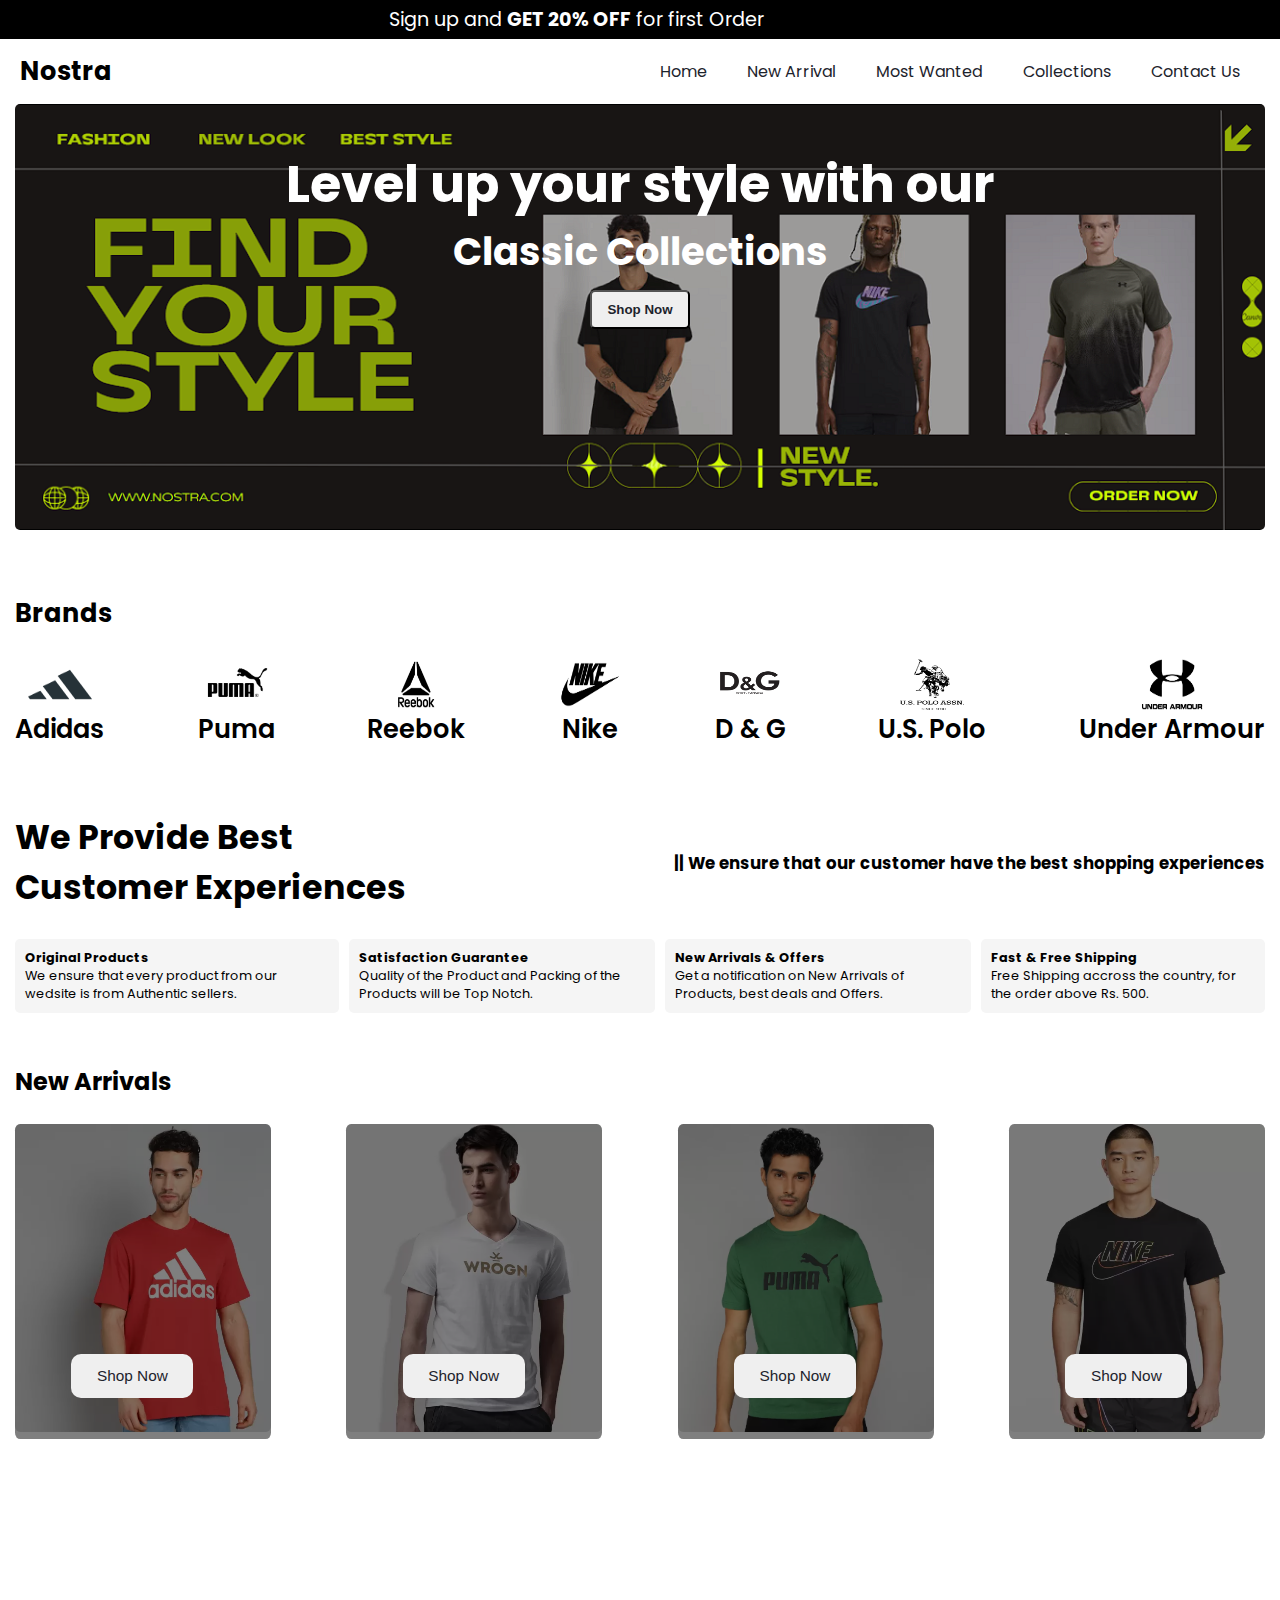
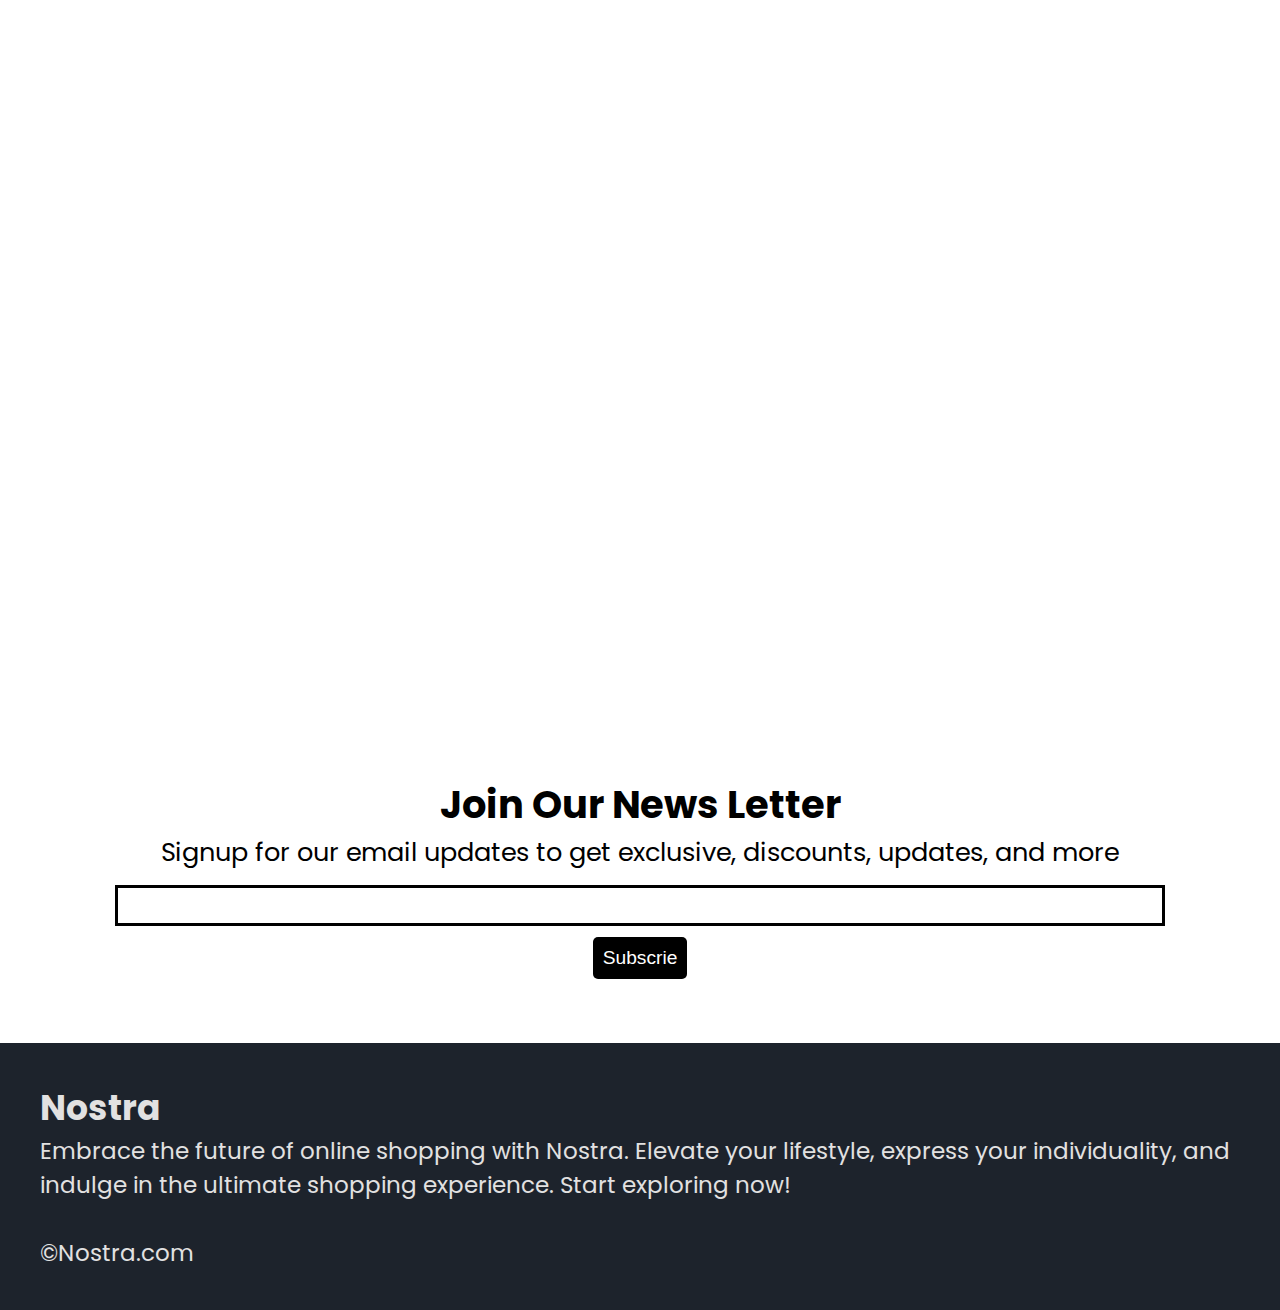
<file: index.html>
<!DOCTYPE html>
<html lang="en">

<head>
    <meta charset="UTF-8">
    <meta name="viewport" content="width=device-width, initial-scale=1.0">
    <title>Nostra</title>
    <link rel="stylesheet" href="style.css">
    <link rel="preconnect" href="https://fonts.googleapis.com">
    <link rel="preconnect" href="https://fonts.gstatic.com" crossorigin>
    <link
        href="https://fonts.googleapis.com/css2?family=Poppins:ital,wght@0,100;0,200;0,300;0,400;0,500;0,600;0,700;0,800;0,900;1,100;1,200;1,300;1,400;1,500;1,600;1,700;1,800;1,900&family=Rubik&display=swap"
        rel="stylesheet">
    <link rel="stylesheet" href="https://cdnjs.cloudflare.com/ajax/libs/font-awesome/6.5.1/css/all.min.css"
        integrity="sha512-DTOQO9RWCH3ppGqcWaEA1BIZOC6xxalwEsw9c2QQeAIftl+Vegovlnee1c9QX4TctnWMn13TZye+giMm8e2LwA=="
        crossorigin="anonymous" referrerpolicy="no-referrer" />
</head>

<body>

    <!--Offer popup-->
    <div class="offer-bar">
        <p>Sign up and <b>GET 20% OFF</b> for first Order
            <i id="offer-close" style="margin-left:  10%; cursor: pointer;" class="fa-solid fa-xmark"></i>
        </p>
    </div>

    <!--Navbar-->
    <nav class="navbar">
        <h1 style="font-size: 2vw;">Nostra</h1>
        <div class="navbar-links">
            <p class="navbar-link"><a href="./index.html">Home</a></p>
            <p class="navbar-link"><a href="#new-arrival">New Arrival</a></p>
            <p class="navbar-link"><a href="#most-wanted">Most Wanted</a></p>
            <p class="navbar-link"><a href="./collections.html">Collections</a></p>
            <p class="navbar-link"><a href="./contact.html">Contact Us</a></p>
        </div>


        <div class="navbar-menu-toggle">
            <i id="side-navbar-activate" class="fa-solid fa-bars"></i>
        </div>
    </nav>


    <!--SideNavbar-->
    <div class="side-navbar">
        <p style="text-align: right;">
            <i id="side-navbar-close" class="fa-solid fa-xmark"></i>
        </p>
        <div class="side-navbar-links">

            <p class="side-navbar-link"><a href="./index.html">Home</a></p>
            <p class="side-navbar-link"><a href="#new-arrival">New Arrival</a></p>
            <p class="side-navbar-link"><a href="#most-wanted">Most Wanted</a></p>
            <p class="side-navbar-link"><a href="./collections.html">Collections</a></p>
            <p class="side-navbar-link"><a href="./contact.html">Contact Us</a></p>
        </div>
    </div>

    <div class="container">

        <!--Slider-->
        <div class="slider">
            <div class="slider-left-button">
                <i id="slider-left-activate" class="fa-solid fa-angle-left"></i>
            </div>

            <div class="slider-content">
                <h1>Level up your style with our</h1>
                <h4>Classic Collections</h4>
                <button style="font-weight: 700; border-radius: 5px;">Shop Now <i
                        class="fa-solid fa-arrow-right"></i></button>
            </div>

            <div class="slider-image-container">
                <img class="slider-image" src="./img/Slider/slider-one.png" alt="">
                <img class="slider-image" src="./img/Slider/slider-two.png" alt="">
                <img class="slider-image" src="./img/Slider/slider-four.png" alt="">
            </div>

            <div class="slider-right-button">
                <i id="slider-right-activate" class="fa-solid fa-angle-right"></i>

            </div>
        </div>

        <!--Brand Logos-->

        <h2 style="margin-top: 5vw; font-size:2vw;">Brands</h2>
        <div class="brands">
            <div class="brands-item">
                <img class="brands-icon" src="./img/Logos/l1.png" alt="">
                <p>Adidas</p>
            </div>
            <div class="brands-item">
                <img class="brands-icon" src="./img/Logos/l2.png" alt="">
                <p>Puma</p>
            </div>
            <div class="brands-item">
                <img class="brands-icon" src="./img/Logos/l3.png" alt="">
                <p>Reebok</p>
            </div>
            <div class="brands-item">
                <img class="brands-icon" src="./img/Logos/l4.png" alt="">
                <p>Nike</p>
            </div>
            <div class="brands-item">
                <img class="brands-icon" src="./img/Logos/l5.png" alt="">
                <p>D & G</p>
            </div>
            <div class="brands-item">
                <img class="brands-icon" src="./img/Logos/l6.png" alt="">
                <p>U.S. Polo</p>
            </div>
            <div class="brands-item">
                <img class="brands-icon" src="./img/Logos/l7.png" alt="">
                <p>Under Armour</p>
            </div>
        </div>

        <!--Services-->
        <div>
            <div class="service">
                <div class="service-container-1">
                    <div>
                        <h1>We Provide Best</h1>
                        <h1>Customer Experiences</h1>
                    </div>
                    <div>
                        <h4> || We ensure that our customer have the best shopping experiences</h4>
                    </div>
                </div>

                <div class="service-container-2">
                    <div>
                        <i style="font-size: 3vw; margin-bottom: 10px;" class="fa-regular fa-circle-check"></i>
                        <h4>Original Products</h4>
                        <p>We ensure that every product from our wedsite is from Authentic sellers.
                        </p>
                    </div>

                    <div>
                        <i style="font-size: 3vw;margin-bottom: 10px;" class="fa-regular fa-face-smile"></i>
                        <h4>Satisfaction Guarantee</h4>
                        <p>Quality of the Product and Packing of the Products will be Top Notch.
                        </p>
                    </div>

                    <div>
                        <i style="font-size: 3vw;margin-bottom: 10px;" class="fa-solid fa-envelope"></i>
                        <h4>New Arrivals & Offers</h4>
                        <p>Get a notification on New Arrivals of Products, best deals and Offers.
                        </p>
                    </div>

                    <div>
                        <i style="font-size: 3vw;margin-bottom: 10px;" class="fa-solid fa-truck-fast"></i>
                        <h4>Fast & Free Shipping</h4>
                        <p>Free Shipping accross the country, for the order above Rs. 500.
                        </p>
                    </div>
                </div>
            </div>
        </div>

        <!--New Arrivals-->

        <div class="">
            <h2 id="new-arrival" style="margin-top: 4vw;">New Arrivals</h2>

            <div class="new-arrival">

                <div class="new-arrival-container">
                    <img style="width: 20vw; " src="./img/New Arrivals/n1.webp" alt="">
                    <div class="overlay"></div>
                    <button>Shop Now <i class="fa-solid fa-arrow-right"></i></button>
                </div>

                <div class="new-arrival-container">
                    <img style="width: 20vw;" src="./img/New Arrivals/n2.webp" alt="">
                    <div class="overlay"></div>
                    <button>Shop Now <i class="fa-solid fa-arrow-right"></i></button>
                </div>

                <div class="new-arrival-container">
                    <img style="width: 20vw;" src="./img/New Arrivals/n3.webp" alt="">
                    <div class="overlay"></div>
                    <button>Shop Now <i class="fa-solid fa-arrow-right"></i></button>
                </div>

                <div class="new-arrival-container">
                    <img style="width: 20vw; height: 24vw;" src="./img/New Arrivals/n4.webp" alt="">
                    <div class="overlay"></div>
                    <button>Shop Now <i class="fa-solid fa-arrow-right"></i></button>
                </div>
            </div>
        </div>

        <!--Most Wanted-->

        <div class="initial-scroll-animate reveal-scroll-animate">
            <h2 id="most-wanted" style="margin-top: 4vw;">Most Wanted</h2>

            <div class="most-wanted">

                <div class="most-wanted-container">
                    <img style="width: 20vw; height: 26vw;" src="./img/Most Wanted/m1.webp" alt="">
                    <p class="sale-overlay">Sale</p>
                    <img class="like-button" src="./img/Logos/blackheart.png" alt="">
                    <div class="most-wanted-text">
                        <h4>ADIDAS</h4>
                        <p>Men Solid Round Neck T-Shirt</p>
                        <p>₹540 <del>₹1999</del></p>
                    </div>
                </div>
                <div class="most-wanted-container">
                    <img style="width: 20vw; height: 26vw;" src="./img/Most Wanted/m2.webp" alt="">
                    <p class="sale-overlay">Sale</p>
                    <img class="like-button" src="./img/Logos/blackheart.png" alt="">
                    <div class="most-wanted-text">
                        <h4>ADIDAS</h4>
                        <p>Men Solid Neck Printed T-Shirt</p>
                        <p>₹790 <del>₹1500</del></p>
                    </div>
                </div>
                <div class="most-wanted-container">
                    <img style="width: 20vw; height: 26vw;" src="./img/Most Wanted/m3.webp" alt="">
                    <p class="sale-overlay">Sale</p>
                    <img class="like-button" src="./img/Logos/blackheart.png" alt="">
                    <div class="most-wanted-text">
                        <h4>PUMA</h4>
                        <p>Cat Graphic Printed T-Shirt</p>
                        <p>₹699 <del>₹2500</del></p>
                    </div>
                </div>
                <div class="most-wanted-container">
                    <img style="width: 20vw; height: 26vw;" src="./img/Most Wanted/m4.webp" alt="">
                    <p class="sale-overlay">Sale</p>
                    <img class="like-button" src="./img/Logos/blackheart.png" alt="">
                    <div class="most-wanted-text">
                        <h4>REEBOK</h4>
                        <p>ID Camo Printed T-Shirt</p>
                        <p>₹740 <del>₹1699</del></p>
                    </div>
                </div>
                <div class="most-wanted-container">
                    <img style="width: 20vw; height: 26vw;" src="./img/Most Wanted/m5.webp" alt="">
                    <p class="sale-overlay">Sale</p>
                    <img class="like-button" src="./img/Logos/blackheart.png" alt="">
                    <div class="most-wanted-text">
                        <h4>NIKE</h4>
                        <p>Printed Round Neck T-Shirt</p>
                        <p>₹610 <del>₹1599</del></p>
                    </div>
                </div>
                <div class="most-wanted-container">
                    <img style="width: 20vw; height: 26vw;" src="./img/Most Wanted/m6.webp" alt="">
                    <p class="sale-overlay">Sale</p>
                    <img class="like-button" src="./img/Logos/blackheart.png" alt="">
                    <div class="most-wanted-text">
                        <h4>U.S. POLO</h4>
                        <p>Men Solid Polo T-Shirt</p>
                        <p>₹590 <del>₹1500</del></p>
                    </div>
                </div>
                <div class="most-wanted-container">
                    <img style="width: 20vw; height: 26vw;" src="./img/Most Wanted/m7.webp" alt="">
                    <p class="sale-overlay">Sale</p>
                    <img class="like-button" src="./img/Logos/blackheart.png" alt="">
                    <div class="most-wanted-text">
                        <h4>UNDER ARMOUR</h4>
                        <p>Crew Neck Polyster T-Shirt</p>
                        <p>₹999 <del>₹3999</del></p>
                    </div>
                </div>
                <div class="most-wanted-container">
                    <img style="width: 20vw; height: 26vw;" src="./img/Most Wanted/m8.webp" alt="">
                    <p class="sale-overlay">Sale</p>
                    <img class="like-button" src="./img/Logos/blackheart.png" alt="">
                    <div class="most-wanted-text">
                        <h4>PUMA</h4>
                        <p>Round Neck Cotton Black T-Shirt</p>
                        <p>₹650 <del>₹1799</del></p>
                    </div>
                </div>

            </div>
        </div>

        <!--Limited-Offer-->

        <div class="initial-scroll-animate reveal-scroll-animate">

            <div class="limited-offer">
                <div class="limited-offer-img">
                    <img src="./img/Slider/offer.png" alt="">
                </div>
                <div class="limited-offer-text">
                    <h2>Limited Offer</h2>
                    <h2>35% OFF for the first 30 Customers</h2>
                    <button>Shop Now <i class="fa-solid fa-arrow-right"></i></button>
                </div>
            </div>
        </div>

        <div class="news">
            <h2>Join Our News Letter</h2>
            <p style="text-align: center;">Signup for our email updates to get exclusive, discounts, updates, and more
            </p>
            <div style="margin-top: 10px;">
                <input class="search" type="text">
            </div>
            <div>
                <button>Subscrie <i class="fa-solid fa-arrow-right"></i></button>
            </div>
        </div>
    </div>

    <div class="footer">
        <div class="footer-container">
            <div class="footer-box-1">
                <h2 class="headingText">Nostra</h2>
                <p>Embrace the future of online shopping with Nostra. Elevate your lifestyle,
                    express your individuality, and indulge in the ultimate shopping experience. Start exploring now!
                </p>
                <div class="footer-icon-container">
                    <i class="icon fa-brands fa-square-instagram"></i>
                    <i class="icon fa-brands fa-square-facebook"></i>
                    <i class="icon fa-brands fa-square-twitter"></i>
                </div>
            </div>
        </div>
        <p class="subtitle">&copy;Nostra.com</p>
    </div>

    <script src="script.js"></script>
</body>

</html>
</file>
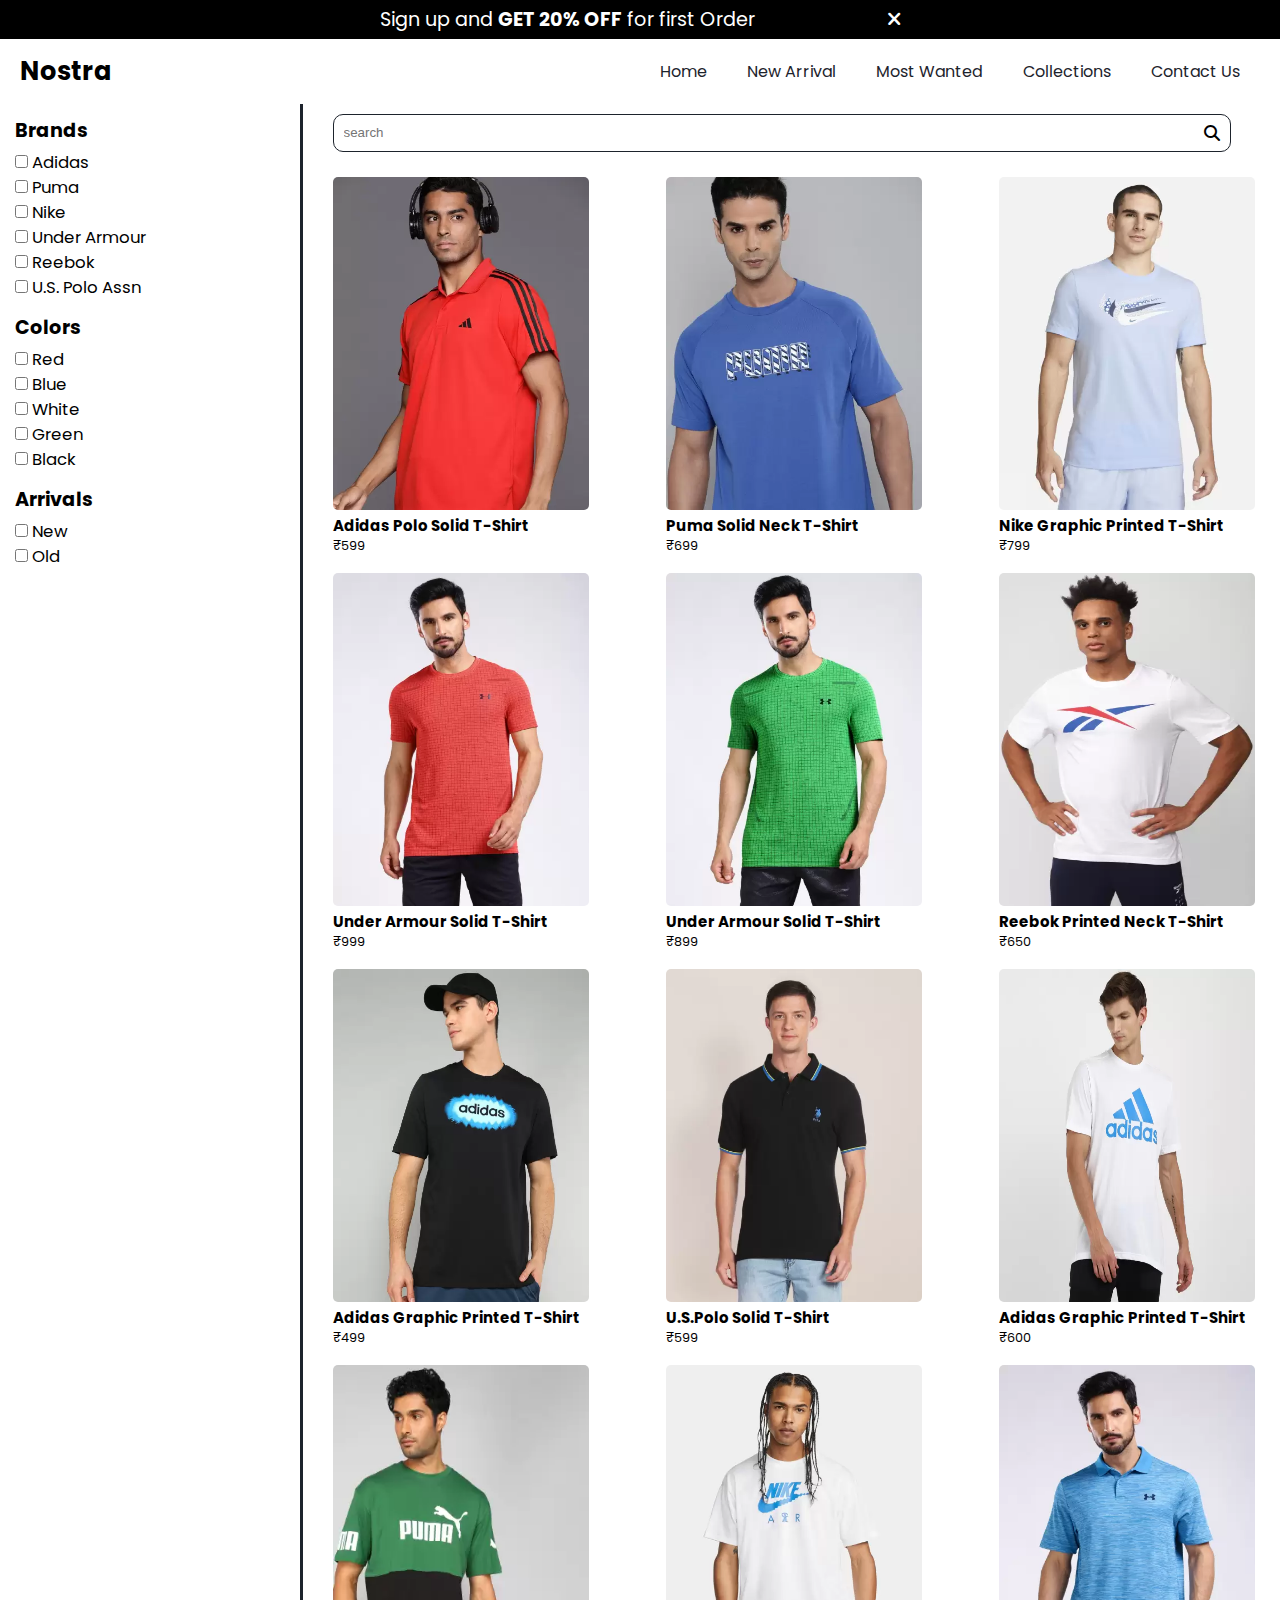
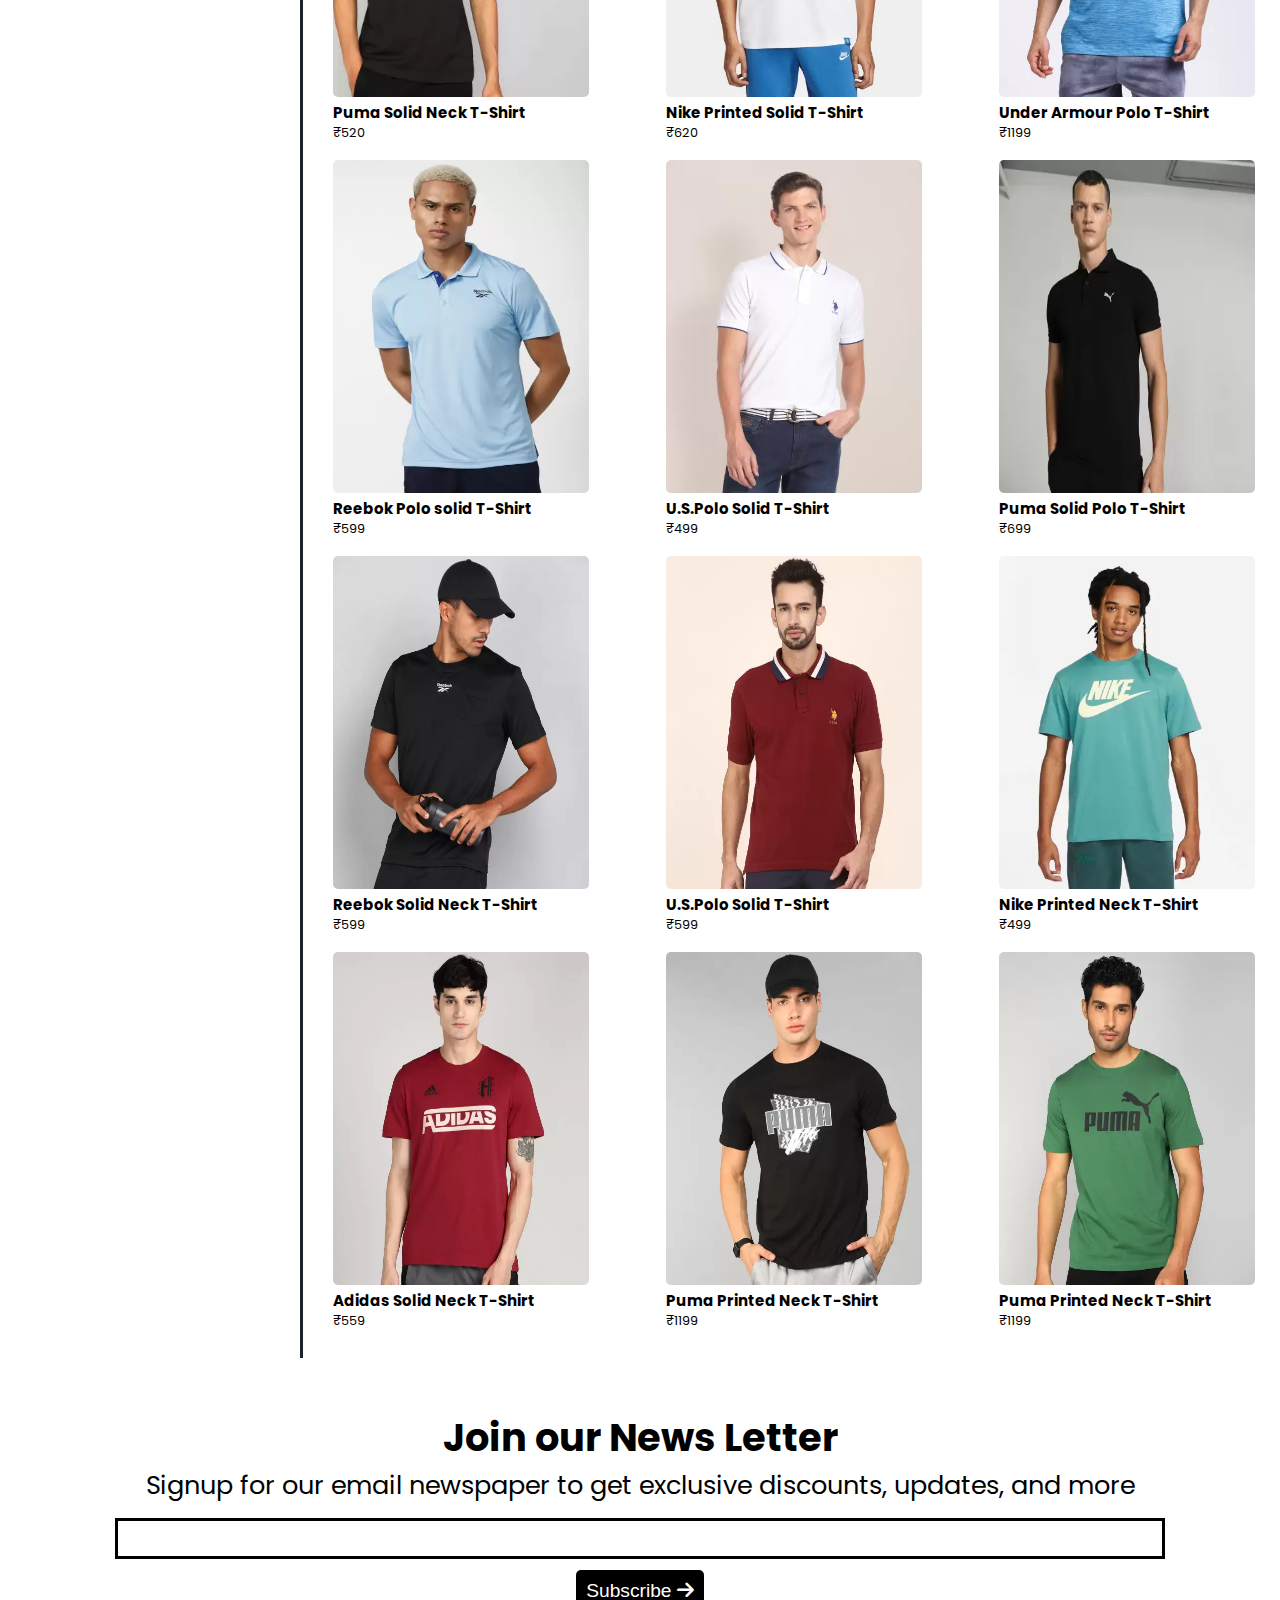
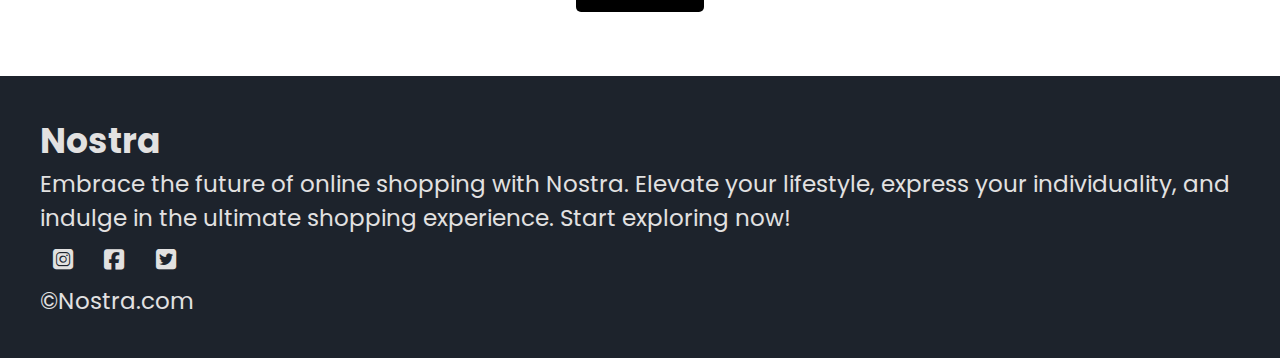
<file: collections.html>
<!DOCTYPE html>
<html lang="en">

<head>
    <meta charset="UTF-8">
    <meta name="viewport" content="width=device-width, initial-scale=1.0">
    <title>Nostra</title>
    <link rel="stylesheet" href="style.css">
    <link rel="preconnect" href="https://fonts.googleapis.com">
    <link rel="preconnect" href="https://fonts.gstatic.com" crossorigin>
    <link
        href="https://fonts.googleapis.com/css2?family=Poppins:ital,wght@0,100;0,200;0,300;0,400;0,500;0,600;0,700;0,800;0,900;1,100;1,200;1,300;1,400;1,500;1,600;1,700;1,800;1,900&family=Rubik&display=swap"
        rel="stylesheet">
    <link rel="stylesheet" href="https://cdnjs.cloudflare.com/ajax/libs/font-awesome/6.4.2/css/all.min.css">
</head>

<body>

    <!--Offer popup-->
    <div class="offer-bar">
        <p>Sign up and <b>GET 20% OFF</b> for first Order
            <i id="offer-close" style="margin-left:  10%; cursor: pointer;" class="fa-solid fa-xmark"></i>
        </p>
    </div>

    <!--Navbar-->
    <nav class="navbar">
        <h1 style="font-size: 2vw;">Nostra</h1>
        <div class="navbar-links">
            <p class="navbar-link"><a href="./index.html">Home</a></p>
            <p class="navbar-link"><a href="">New Arrival</a></p>
            <p class="navbar-link"><a href="">Most Wanted</a></p>
            <p class="navbar-link"><a href="./collections.html">Collections</a></p>
            <p class="navbar-link"><a href="./contact.html">Contact Us</a></p>
        </div>


        <div class="navbar-menu-toggle">
            <i id="side-navbar-activate" class="fa-solid fa-bars"></i>
        </div>
    </nav>


    <!--SideNavbar-->
    <div class="side-navbar">
        <p style="text-align: right;">
            <i id="side-navbar-close" class="fa-solid fa-xmark"></i>
        </p>
        <div class="side-navbar-links">

            <p class="side-navbar-link"><a href="./index.html">Home</a></p>
            <p class="side-navbar-link"><a href="">New Arrival</a></p>
            <p class="side-navbar-link"><a href="">Most Wanted</a></p>
            <p class="side-navbar-link"><a href="./collections.html">Collections</a></p>
            <p class="side-navbar-link"><a href="./contact.html">Contact Us</a></p>
        </div>
    </div>


    <div class="container">

        <div class="divide-section">
            <div class="filter-section">

                <h3 class="filter-section-brands">Brands</h3>
                <div class="filter-section-input">
                    <input type="checkbox" name="tags" value="adidas"> Adidas<br>
                    <input type="checkbox" name="tags" value="puma"> Puma<br>
                    <input type="checkbox" name="tags" value="nike"> Nike <br>
                    <input type="checkbox" name="tags" value="underarmour"> Under Armour <br>
                    <input type="checkbox" name="tags" value="reebok"> Reebok <br>
                    <input type="checkbox" name="tags" value="uspolo"> U.S. Polo Assn

                </div>

                <h3 class="filter-section-colors"> Colors </h3>
                <div class="filter-section-input">
                    <input type="checkbox" name="tags" value="red"> Red <br>
                    <input type="checkbox" name="tags" value="blue"> Blue <br>
                    <input type="checkbox" name="tags" value="white"> White <br>
                    <input type="checkbox" name="tags" value="green"> Green <br>
                    <input type="checkbox" name="tags" value="black"> Black
                </div>

                <h3 class="filter-section-arrivals"> Arrivals </h3>
                <div class="filter-section-input">
                    <input type="checkbox" name="tags" value="new"> New <br>
                    <input type="checkbox" name="tags" value="old"> Old

                </div>


                <hr class="vertical-line">
            </div>

            <div class="product-section">
                <form class="navbar-search">
                    <input type="search" placeholder="search">
                    <i class="fa-solid fa-magnifying-glass"></i>
                </form>

                <div class="products">

                </div>
            </div>
        </div>



        <div class="news">
            <h2>Join our News Letter</h2>
            <p style="text-align: center;">Signup for our email newspaper to get exclusive discounts, updates, and more
            </p>
            <div style="margin-top: 10px;">
                <input class="search">
            </div>
            <div>
                <button> Subscribe <i class="fa-solid fa-arrow-right"></i> </button>
            </div>
        </div>

    </div>





    <div class="footer">
        <div class="footer-container">
            <div class="footer-box-1">
                <h2 class="headingText">Nostra</h2>
                <p>Embrace the future of online shopping with Nostra. Elevate your lifestyle,
                    express your individuality, and indulge in the ultimate shopping experience. Start exploring now!
                </p>
                <div class="footer-icon-container">
                    <i class="icon fa-brands fa-square-instagram"></i>
                    <i class="icon fa-brands fa-square-facebook"></i>
                    <i class="icon fa-brands fa-square-twitter"></i>
                </div>
            </div>
        </div>
        <p class="subtitle">&copy;Nostra.com</p>
    </div>

    

    <script type="module" src="collections.js" ></script>
</body>

</html>
</file>
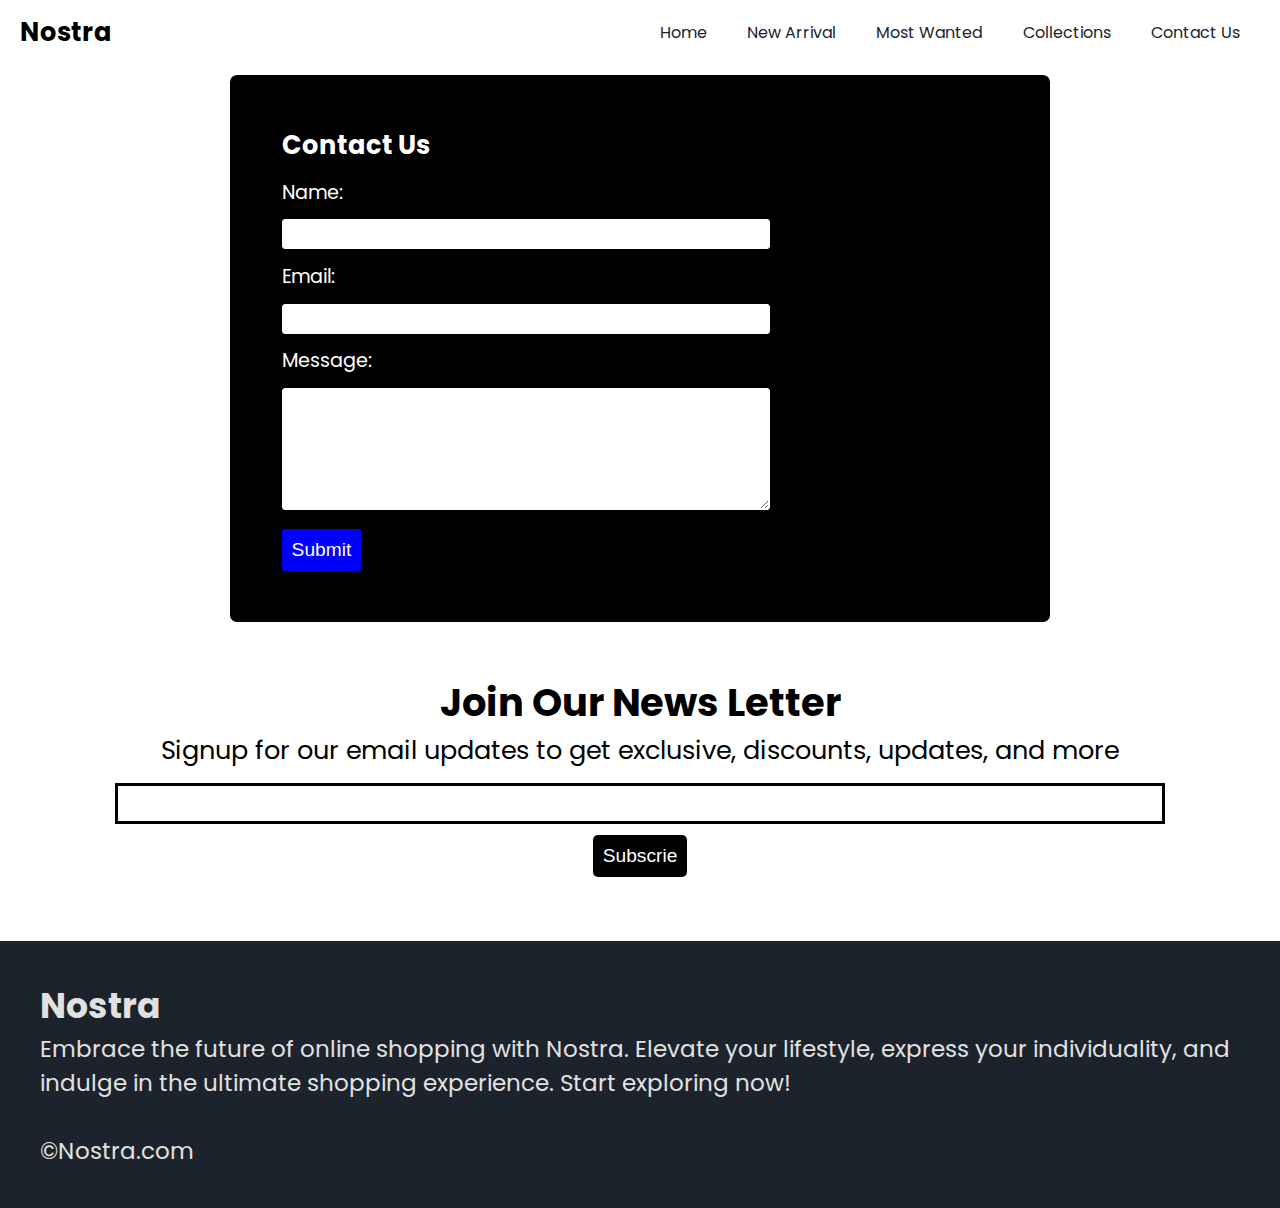
<file: contact.html>
<!DOCTYPE html>
<html lang="en">

<head>
    <meta charset="UTF-8">
    <meta name="viewport" content="width=device-width, initial-scale=1.0">
    <title>Nostra</title>
    <link rel="stylesheet" href="style.css">
    <link rel="preconnect" href="https://fonts.googleapis.com">
    <link rel="preconnect" href="https://fonts.gstatic.com" crossorigin>
    <link
        href="https://fonts.googleapis.com/css2?family=Poppins:ital,wght@0,100;0,200;0,300;0,400;0,500;0,600;0,700;0,800;0,900;1,100;1,200;1,300;1,400;1,500;1,600;1,700;1,800;1,900&family=Rubik&display=swap"
        rel="stylesheet">
    <link rel="stylesheet" href="https://cdnjs.cloudflare.com/ajax/libs/font-awesome/6.5.1/css/all.min.css"
        integrity="sha512-DTOQO9RWCH3ppGqcWaEA1BIZOC6xxalwEsw9c2QQeAIftl+Vegovlnee1c9QX4TctnWMn13TZye+giMm8e2LwA=="
        crossorigin="anonymous" referrerpolicy="no-referrer" />
</head>

<body>
    <!--Navbar-->
    <nav class="navbar">
        <h1 style="font-size: 2vw;">Nostra</h1>
        <div class="navbar-links">
            <p class="navbar-link"><a href="./index.html">Home</a></p>
            <p class="navbar-link"><a href="#new-arrival">New Arrival</a></p>
            <p class="navbar-link"><a href="#most-wanted">Most Wanted</a></p>
            <p class="navbar-link"><a href="./collections.html">Collections</a></p>
            <p class="navbar-link"><a href="">Contact Us</a></p>
        </div>


        <div class="navbar-menu-toggle">
            <i id="side-navbar-activate" class="fa-solid fa-bars"></i>
        </div>
    </nav>


    <!--SideNavbar-->
    <div class="side-navbar">
        <p style="text-align: right;">
            <i id="side-navbar-close" class="fa-solid fa-xmark"></i>
        </p>
        <div class="side-navbar-links">

            <p class="side-navbar-link"><a href="./index.html">Home</a></p>
            <p class="side-navbar-link"><a href="#new-arrival">New Arrival</a></p>
            <p class="side-navbar-link"><a href="#most-wanted">Most Wanted</a></p>
            <p class="side-navbar-link"><a href="./collections.html">Collections</a></p>
            <p class="side-navbar-link"><a href="">Contact Us</a></p>
        </div>
    </div>



    <div class="container">
        <div class="contact-form">
            <h2>Contact Us</h2>
            <form action="#" method="post">
                <label for="name">Name:</label>
                <input type="text" id="name" name="name" required>

                <label for="email">Email:</label>
                <input type="text" id="email" name="email" required>

                <label for="message">Message:</label>
                <textarea id="message" name="message" required></textarea> <br>

                <button>Submit</button>
            </form>
        </div>

    </div>



    <div class="news">
        <h2>Join Our News Letter</h2>
        <p style="text-align: center;">Signup for our email updates to get exclusive, discounts, updates, and more
        </p>
        <div style="margin-top: 10px;">
            <input class="search" type="text">
        </div>
        <div>
            <button>Subscrie <i class="fa-solid fa-arrow-right"></i></button>
        </div>
    </div>
    </div>

    <div class="footer">
        <div class="footer-container">
            <div class="footer-box-1">
                <h2 class="headingText">Nostra</h2>
                <p>Embrace the future of online shopping with Nostra. Elevate your lifestyle,
                    express your individuality, and indulge in the ultimate shopping experience. Start exploring now!
                </p>
                <div class="footer-icon-container">
                    <i class="icon fa-brands fa-square-instagram"></i>
                    <i class="icon fa-brands fa-square-facebook"></i>
                    <i class="icon fa-brands fa-square-twitter"></i>
                </div>
            </div>
        </div>
        <p class="subtitle">&copy;Nostra.com</p>
    </div>

    <script src="./contact.js"></script>
</body>

</html>
</file>
<file: style.css>
body {
     font-family: "Poppins", sans-serif;
 }

 * {
     margin: 0px;
     padding: 0px;
 }

 html {
     scroll-behavior: smooth;
 }


 body::-webkit-scrollbar {
     width: 0;
 }

 .offer-bar {
     background-color: black;
     color: white;
     padding: 5px;
     text-align: center;
     font-size: 1.5dvw;
 }

 /*Navbar*/
 .navbar {
     display: flex;
     justify-content: space-between;
     color: black;
     align-items: center;
     position: sticky;
     top: 0px;
     background-color: white;
     padding-top: 1vw;
     padding-bottom: 1vw;
     padding-left: 20px;
     padding-right: 20px;
     z-index: 3;
 }

 .navbar-links {
     display: flex;
     width: 50%;
     justify-content: space-around;
     align-items: center;
 }

 .navbar-links a {
     text-decoration: none;
     color: #1D232C;
 }

 .navbar-links a:hover {
     text-decoration: underline;
     color: #1D232C;
 }



 /*Menu Toggle*/
 .navbar-menu-toggle {
     display: none;
 }

 /*0 to 800px */
 @media screen and (max-width:900px) {

     .navbar-menu-toggle {
         display: block;
     }

     .navbar-links {
         display: none;
     }
 }

 /*Side Navbar*/
 .side-navbar {
     position: fixed;
     top: 0;
     left: 0;
     width: 35%;
     height: 100%;
     background-color: black;
     color: white;
     margin-left: -60%;
     transition-duration: 1.5s;
     z-index: 10;
     padding: 20px;
 }

 .side-navbar-link {
     margin-bottom: 30px;
 }

 .side-navbar-links a {
     text-decoration: none;
     color: #E2E1E1;
 }

 .side-navbar-links a:hover {
     text-decoration: underline;
     color: #E2E1E1;
 }


 .container {
     margin-left: 15px;
     margin-right: 15px;
 }


 /*Slider*/

 .slider{
    overflow: hidden;
    display: flex;
    width: 100%;
    position: relative;
    border-radius: 5px;
 }
 .slider-image-container{
    display: flex;
    transition: 2s;
 }
 .slider-image{
    width: 100vw;
 }
 .slider-left-button{
    position: absolute;
    top: 35%;
    left: 5%;
    z-index: 1;
 }
 .slider-left-button i{
    font-size: 8vw;
    color: white;
 }
 .slider-right-button{
    position: absolute;
    top: 35%;
    right: 5%;
 }
 .slider-right-button i{
    font-size: 8vw;
    color: white;
 }
 .slider-content{
    position: absolute;
    color: white;
    text-align: center;
    width: 100%;
    top: 10%;
 }
 .slider-content h1{
    font-size: 4vw;
 }
 .slider-content h4{
    font-size: 3vw;
 }
 .slider-content button{
   padding-left: 15px;
   padding-right: 15px;
   padding-top: 10px;
   padding-bottom: 10px;
   margin-top: 10px;
   color: #1D232C;
   font-weight: 700;
 }


 /*Brand Logos*/
 .brands{
    display: flex;
    margin-top: 2vw;
    justify-content: space-between;
    
}
.brands-icon{
    width: 5vw;
    height: 4vw;
    align-items: center;
}
.brands-item{
    display: flex;
    align-items: center;
    flex-direction: column;
    text-align: center;
    font-size: 2vw;
}
.brands-item p{
    font-weight: 600;
}



/*Services*/

.service-container-1{
    margin-top: 5vw;
    margin-bottom: 2vw;
    display: flex;
    justify-content: space-between;
    align-items: center;
    font-size: 1.3vw;
}

.service-container-2{
    display: flex;
    justify-content: space-between;
    align-items: center;
    gap: 10px;
    font-size: 1vw;
}
.service-container-2 div{
    border-radius: 5px;
    background-color: whitesmoke;
    padding: 10px;
}

/*New Arrivals*/

.new-arrival{
    display: flex;
    justify-content: space-between;
    margin-top: 2vw;
}

.new-arrival-container{
   position: relative;
   
}

.new-arrival-container img{
    border-radius: 2%;
     
 }
 
.overlay{
    border-radius: 2%;
    position: absolute;
    width: 100%;
    height: 100%;
    background-color: black;
    z-index: 2;
    top: 0;
    opacity: 0.5;
 }
 
.new-arrival button{
    padding-left: 10%;
    padding-right: 10%;
    padding-top: 5%;
    padding-bottom: 5%;
    margin-top: 10px;
    font-size: 1.2vw;
    color: #1D232C;
    border-radius: 10px;
    position: absolute;
    border: none;
    top: 70%;
    left: 22%;
    z-index: 2;
 }


 /*Most Wanted*/
.most-wanted{
    display: flex;
    justify-content: space-between;
    margin-top: 2vw;
    overflow-x: scroll;
    gap: 20px;
}
.most-wanted-container{
    position: relative;
}
.most-wanted img{
    border-radius: 1%;
}
.sale-overlay{
    position: absolute;
    top: 3px;
    left: 3px;
    font-size: 1.2vw;
    background-color: red;
    color: white;
    padding-left: 10px;
    padding-right: 10px;
    border-radius: 5px;
}
.most-wanted::-webkit-scrollbar{
    appearance: none;
}
.like-button{
    position: absolute;
    width: 10%;
    right: 5%;
    top: 2%;
}
.most-wanted-text{
    font-size: 1.1vw;
}


/*Limited Offer*/

.limited-offer{
    display: flex;
    justify-content: center;
    align-items: center;
    background-color: #1D232C;
    color: #E2E1E1;
    padding: 20px;
    font-size: 1.8vw;
}
.limited-offer img{
    width: 100%;
    height: 100%;
}
.limited-offer-text{
    padding: 5%;
}
.limited-offer button{
    padding-left: 5%;
    padding-right: 5%;
    padding-top: 2.5%;
    padding-bottom: 2.5%;
    margin-top: 10px;
    font-size: 1.2vw;
    color: #1D232C;
    border: none;
    font-weight: 800;
}

/*Scroll Animate*/

.initial-scroll-animate{
    transition: 3s;
}
.reveal-scroll-animate{
    opacity: 0;
}


/*News Input*/
.news{
    font-size: 2vw;
    margin-top: 4vw;
    display: flex;
    flex-direction: column;
    align-items: center;
}
.news input {
    padding: 10px;
    width: 80vw;
    margin-bottom: 10px;
    border: solid black 3px;
}
.news input:focus{
    outline: none;
}
.news button{
    font-size: 1.5vw;
    color: white;
    background-color: black;
    border-radius: 5px;
    border: none;
    padding: 10px;
}

/*Footer*/
.footer{
    font-size: 1.8vw;
    margin-top: 5vw;
    padding: 40px;
    background-color: #1D232C;
    color: #E2E1E1;
    box-sizing: border-box;
}
.footer-container{
    display: flex;
    align-items: center;
    flex-wrap: wrap;
}
.footer-box-1{
    display: flex;
    flex-direction: column;
}
.icon{
    
    margin: 1vw;
}


/*COLLECTIONS*/

.divide-section{
    display: flex;
}
.filter-section{
    flex-basis: 25%;
    position: relative;
    font-size: 1.5vw;
}
.product-section{
    flex-basis: 75%;
    position: relative;
}
.vertical-line{
    border:none;
    border-left: 3px solid #1D232C;
    height: 100%;
    margin: 0 20px;
    position: absolute;
    top: 0px;
    right: 0px;
}
.filter-section-arrivals,.filter-section-brands,.filter-section-colors{
    margin-top: 1vw;
    margin-bottom: 5px;
    font-size: 1.5vw;

}
.filter-section-input
{
    font-size: 1.3vw;
    align-items: center;
}



/*Products*/
.navbar-search {
    border: solid #1D232C 1px;
    border-radius: 10px;
    padding: 10px;
    display: flex;
    align-items: center;
    width: 95%;
}

.navbar-search input{
    border: none;
    width: 100%;
    background-color: transparent;
    
}
input:focus {
    outline: none;
}

.product-section{
    padding: 10px;
}
.products{
    margin-top: 2vw;
    display: flex;
    flex-wrap: wrap;
    justify-content: space-between;
    font-size:1vw;

}



/*Contact Us*/

.contact-form{
    background-color: black;
    color: white;
    border-radius: 7px;
    width: 50vw;
    margin: auto;
    padding: 4vw;
    padding-right: 10vw;
    margin-top: 10px;
}
.contact-form h2{
    margin-bottom: 1vw;
    font-size: 2vw;
}
.contact-form label{
    display: block;
    margin-bottom: 1vw;
    font-size: 1.5vw;
}
.contact-form input[type ="text"]
{
    width: 74%;
    padding: 0.5vw;
    border: 1px solid white;
    border-radius: 3px;
    margin-bottom: 1vw;
    font-size: 1vw;
}
.contact-form textarea{
    width: 70%;
    padding: 1.5vw;
    border: 1px solid white;
    border-radius: 3px;
    margin-bottom: 1vw;
    font-size: 1vw;
}
.contact-form textarea:focus{
    outline: none;
}
.contact-form textarea {
    resize: vertical;
    height: 9vh;
}
.contact-form button{
    color: white;
    border: none;
    border-radius: 3px;
    padding: 10px;
    cursor: pointer;
    font-size: 1.5vw;
    font-weight: 500;
    background-color: blue;
}
.contact-form input[type="submit"]:hover {
    background-color: #0056b3;
  }
</file>
